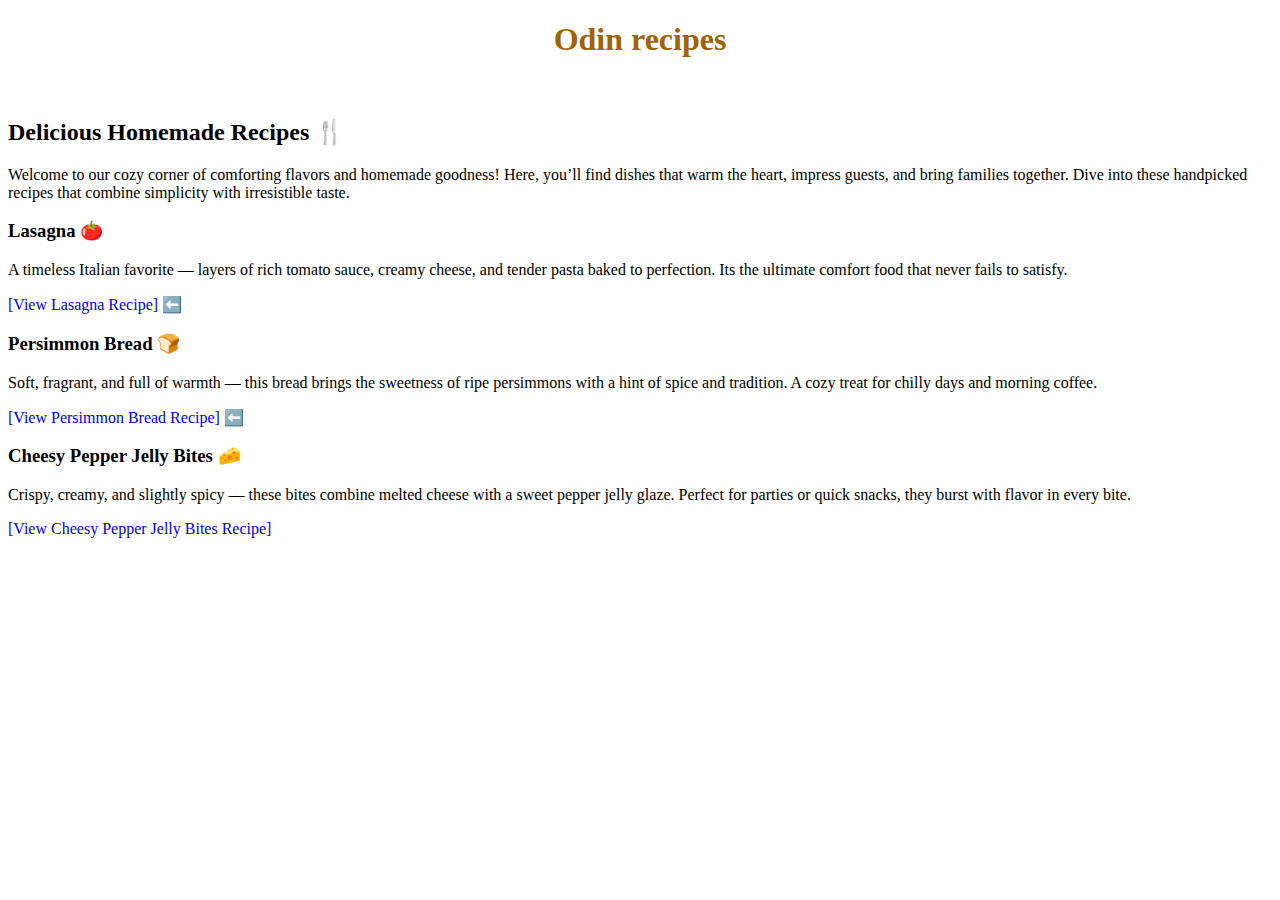
<file: Day 1/index.html>
<!doctype html>
<html lang="en">
  <head>
    <meta charset="UTF-8" />
    <meta name="viewport" content="width=device-width, initial-scale=1.0" />
    <link rel="stylesheet" href="index.css" />
    <title>Odin recipes</title>
  </head>
  <body>
    <h1>Odin recipes</h1>
    <br />
    <h2>Delicious Homemade Recipes 🍴</h2>
    <p>
      Welcome to our cozy corner of comforting flavors and homemade goodness!
      Here, you’ll find dishes that warm the heart, impress guests, and bring
      families together. Dive into these handpicked recipes that combine
      simplicity with irresistible taste.
    </p>
    <h3>Lasagna 🍅</h3>
    <p>
      A timeless Italian favorite — layers of rich tomato sauce, creamy cheese,
      and tender pasta baked to perfection. Its the ultimate comfort food that
      never fails to satisfy.
    </p>
    <a href="recipes/lasagna.html">[View Lasagna Recipe]</a> ⬅️ <br />
    <h3>Persimmon Bread 🍞</h3>
    <p>
      Soft, fragrant, and full of warmth — this bread brings the sweetness of
      ripe persimmons with a hint of spice and tradition. A cozy treat for
      chilly days and morning coffee.
    </p>
    <a href="/recipes/Persimmon Bread.html"
      >[View Persimmon Bread Recipe] ⬅️
    </a>
    <br />
    <h3>Cheesy Pepper Jelly Bites 🧀</h3>
    <p>
      Crispy, creamy, and slightly spicy — these bites combine melted cheese
      with a sweet pepper jelly glaze. Perfect for parties or quick snacks, they
      burst with flavor in every bite.
    </p>
    <a href="/recipes/Cheesy Pepper Jelly Bites.html"
      >[View Cheesy Pepper Jelly Bites Recipe]</a
    >

    <br />
  </body>
</html>
</file>
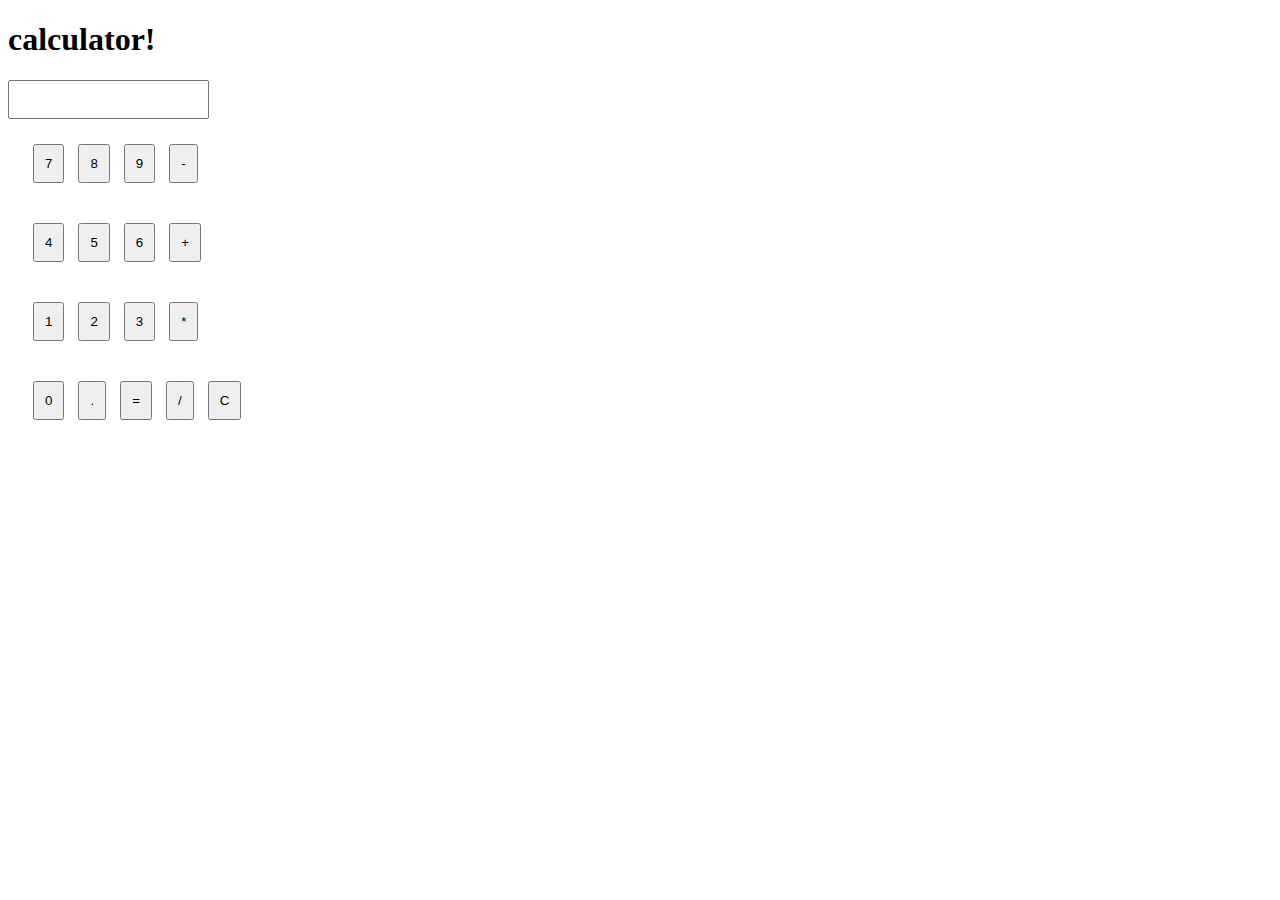
<file: day 5/index.html>
<!doctype html>
<html lang="en">
  <head>
    <meta charset="UTF-8" />
    <meta name="viewport" content="width=device-width, initial-scale=1.0" />
    <title>Calculator</title>
    <link rel="stylesheet" href="style.css" />
  </head>
  <body>
    <h1>calculator!</h1>
    <div class="box">
      <div class="input">
        <input class="display" type="text" />
      </div>
      <div class="buttons">
        <div class="row">
          <button class="button">7</button>
          <button class="button">8</button>
          <button class="button">9</button>
          <button class="button">-</button>
        </div>
        <div class="row">
          <button class="button">4</button>
          <button class="button">5</button>
          <button class="button">6</button>
          <button class="button">+</button>
        </div>
        <div class="row">
          <button class="button">1</button>
          <button class="button">2</button>
          <button class="button">3</button>
          <button class="button">*</button>
        </div>
        <div class="row">
          <button class="button">0</button>
          <button class="button">.</button>
          <button class="button">=</button>
          <button class="button">/</button>
          <button class="button">C</button>
        </div>
      </div>
    </div>

    <script src="script.js"></script>
  </body>
</html>
</file>
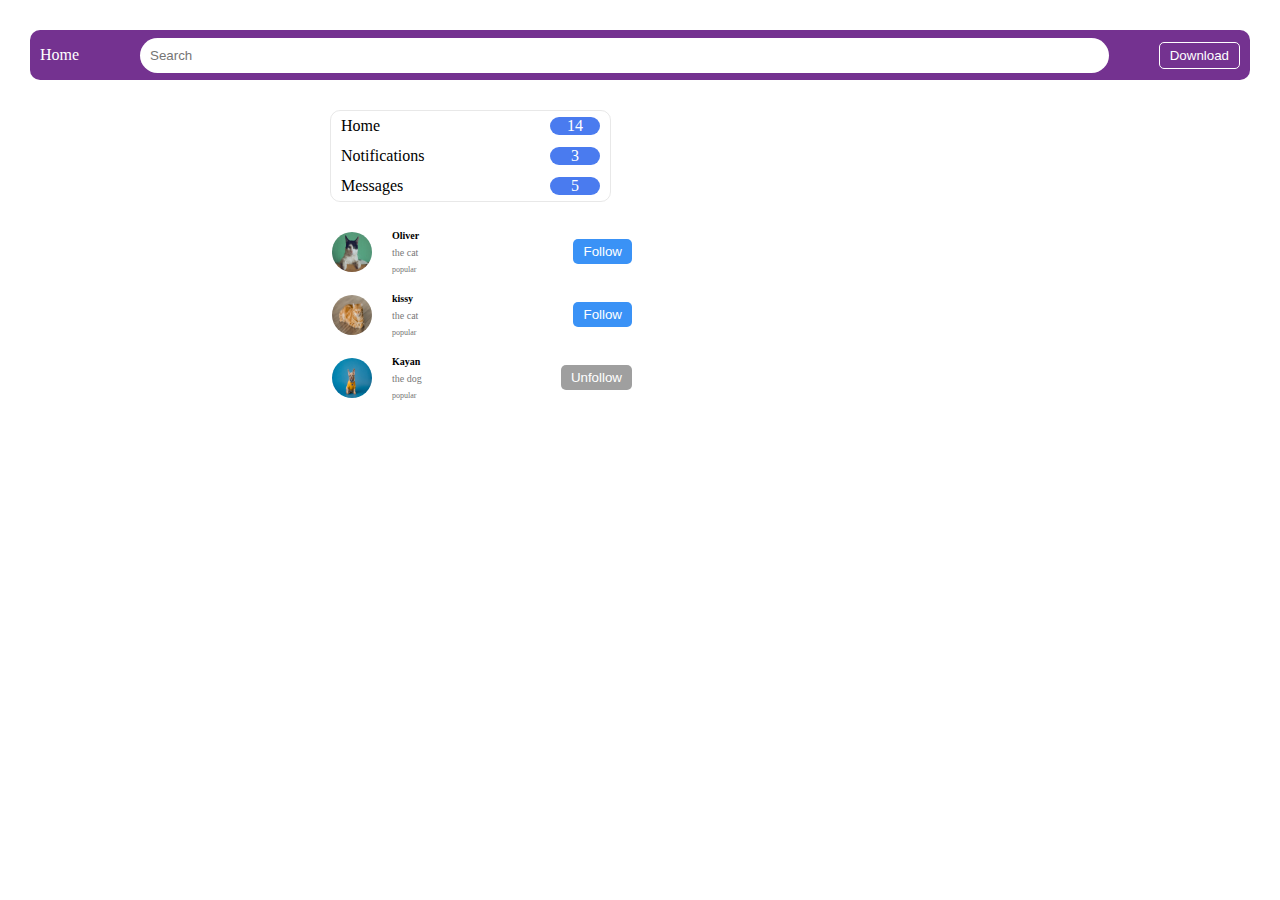
<file: Day 7/index.html>
<!doctype html>
<html lang="en">
  <head>
    <meta charset="UTF-8" />
    <meta name="viewport" content="width=device-width, initial-scale=1.0" />
    <title>flexbox assignments</title>
    <link rel="stylesheet" href="style.css" />
  </head>
  <body>
    <!-- assignment 1 : -->
    <div class="nav-main">
      <div class="nav-left"><p class="p-nav">Home</p></div>
      <div class="nav-middle">
        <input
          class="nav-input"
          type="text"
          name=""
          id=""
          placeholder="Search"
        />
      </div>
      <div class="nav-right"><button class="nav-btn">Download</button></div>
    </div>
    <!-- assignment 2 : -->

    <div class="main1">
      <div class="container">
        <div class="div1">Home</div>
        <div class="div2">14</div>
      </div>
      <div class="container">
        <div class="div1">Notifications</div>
        <div class="div2">3</div>
      </div>
      <div class="container">
        <div class="div1">Messages</div>
        <div class="div2">5</div>
      </div>
    </div>
    <br />
    <!-- assignment 3 : -->
    <div class="cat-main">
      <div class="cat-card">
        <img src="cat.jpg" alt="white cat" />
        <div class="cat-description">
          <p class="cat-name">Oliver</p>
          <p class="cat-type">the cat</p>
          <p class="cat-popularity">popular</p>
        </div>
        <div class="cat-button">
          <button class="button">Follow</button>
        </div>
      </div>
      <div class="cat-card">
        <img src="cat2.jpg" alt="white cat" />
        <div class="cat-description">
          <p class="cat-name">kissy</p>
          <p class="cat-type">the cat</p>
          <p class="cat-popularity">popular</p>
        </div>
        <div class="cat-button">
          <button class="button">Follow</button>
        </div>
      </div>
      <div class="cat-card">
        <img src="dog.jpg" alt="dog" />
        <div class="cat-description">
          <p class="cat-name">Kayan</p>
          <p class="cat-type">the dog</p>
          <p class="cat-popularity">popular</p>
        </div>
        <div class="cat-button">
          <button class="button dog-unfollow">Unfollow</button>
        </div>
      </div>
    </div>
  </body>
</html>
</file>
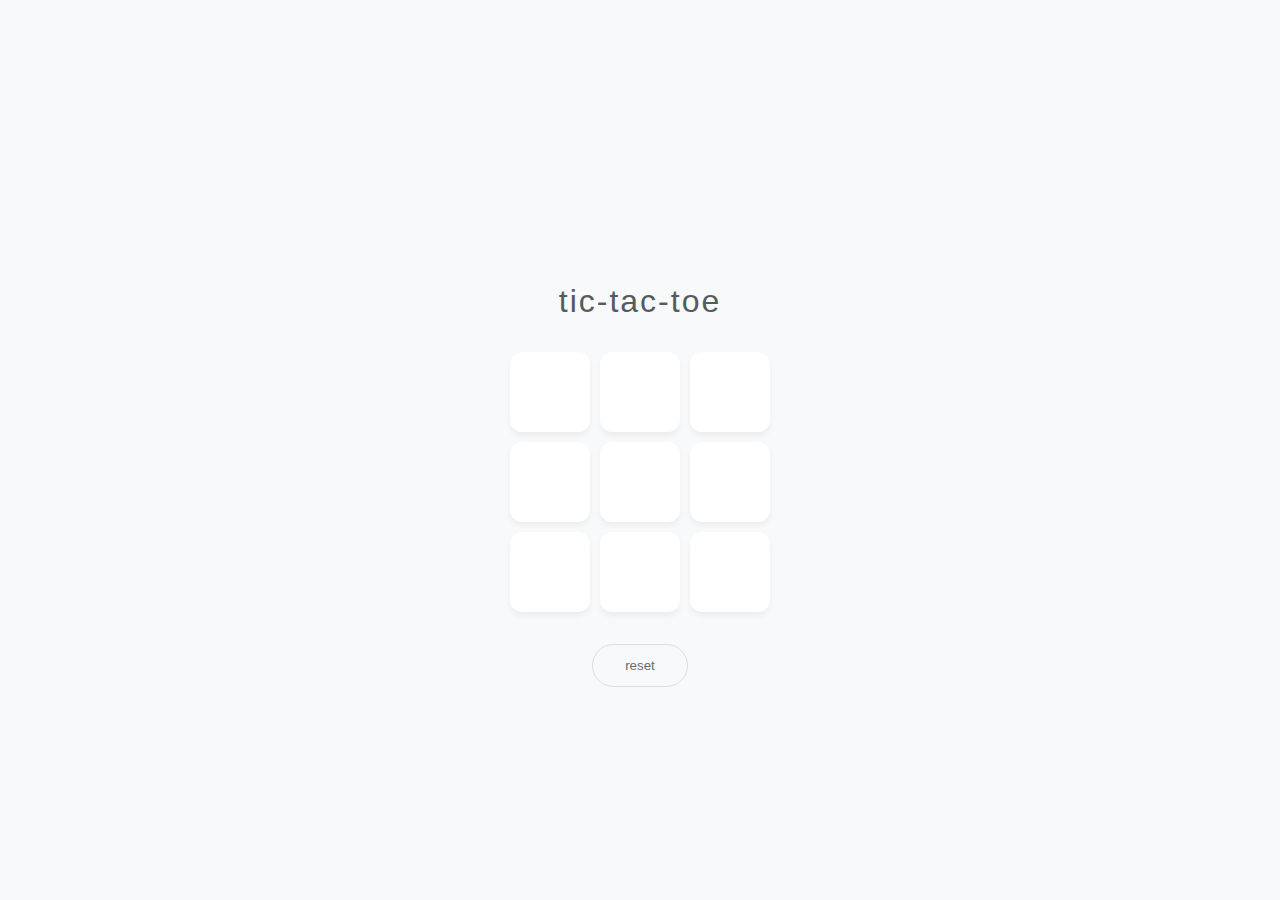
<file: Day 8/index.html>
<!doctype html>
<html lang="en">
  <head>
    <meta charset="UTF-8" />
    <meta name="viewport" content="width=device-width, initial-scale=1.0" />
    <title>tic-tac-toe</title>
    <link rel="stylesheet" href="style.css" />
  </head>
  <body>
    <div class="win-container hide">
      <p class="winner-msg"></p>
    </div>
    <h1>tic-tac-toe</h1>
    <div class="container">
      <div class="screen">
        <button class="box"></button>
        <button class="box"></button>
        <button class="box"></button>
        <button class="box"></button>
        <button class="box"></button>
        <button class="box"></button>
        <button class="box"></button>
        <button class="box"></button>
        <button class="box"></button>
      </div>
    </div>
    <button class="reset">reset</button>
    <script src="app.js"></script>
  </body>
</html>
</file>
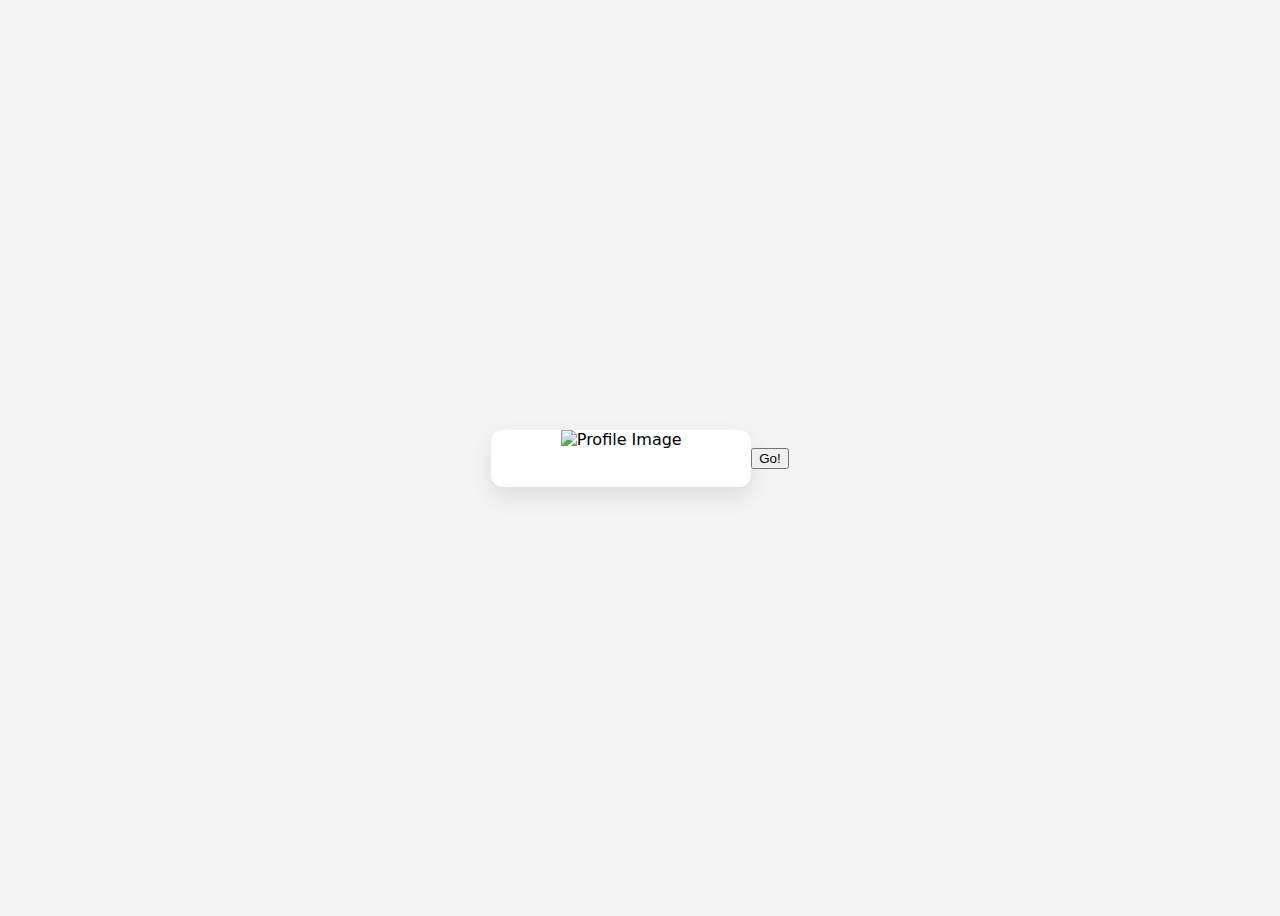
<file: Day 9/index.html>
<!doctype html>
<html lang="en">
  <head>
    <meta charset="UTF-8" />
    <meta name="viewport" content="width=device-width, initial-scale=1.0" />
    <title>API and V8</title>
    <link rel="stylesheet" href="style.css" />
  </head>
  <body>
    <div class="card">
      <img class="avatar-img" alt="Profile Image" />

      <div class="card-content">
        <div class="username"></div>
        <div class="followers"></div>
      </div>
    </div>
    <button class="btn">Go!</button>
    <script src="script.js"></script>
  </body>
</html>
</file>
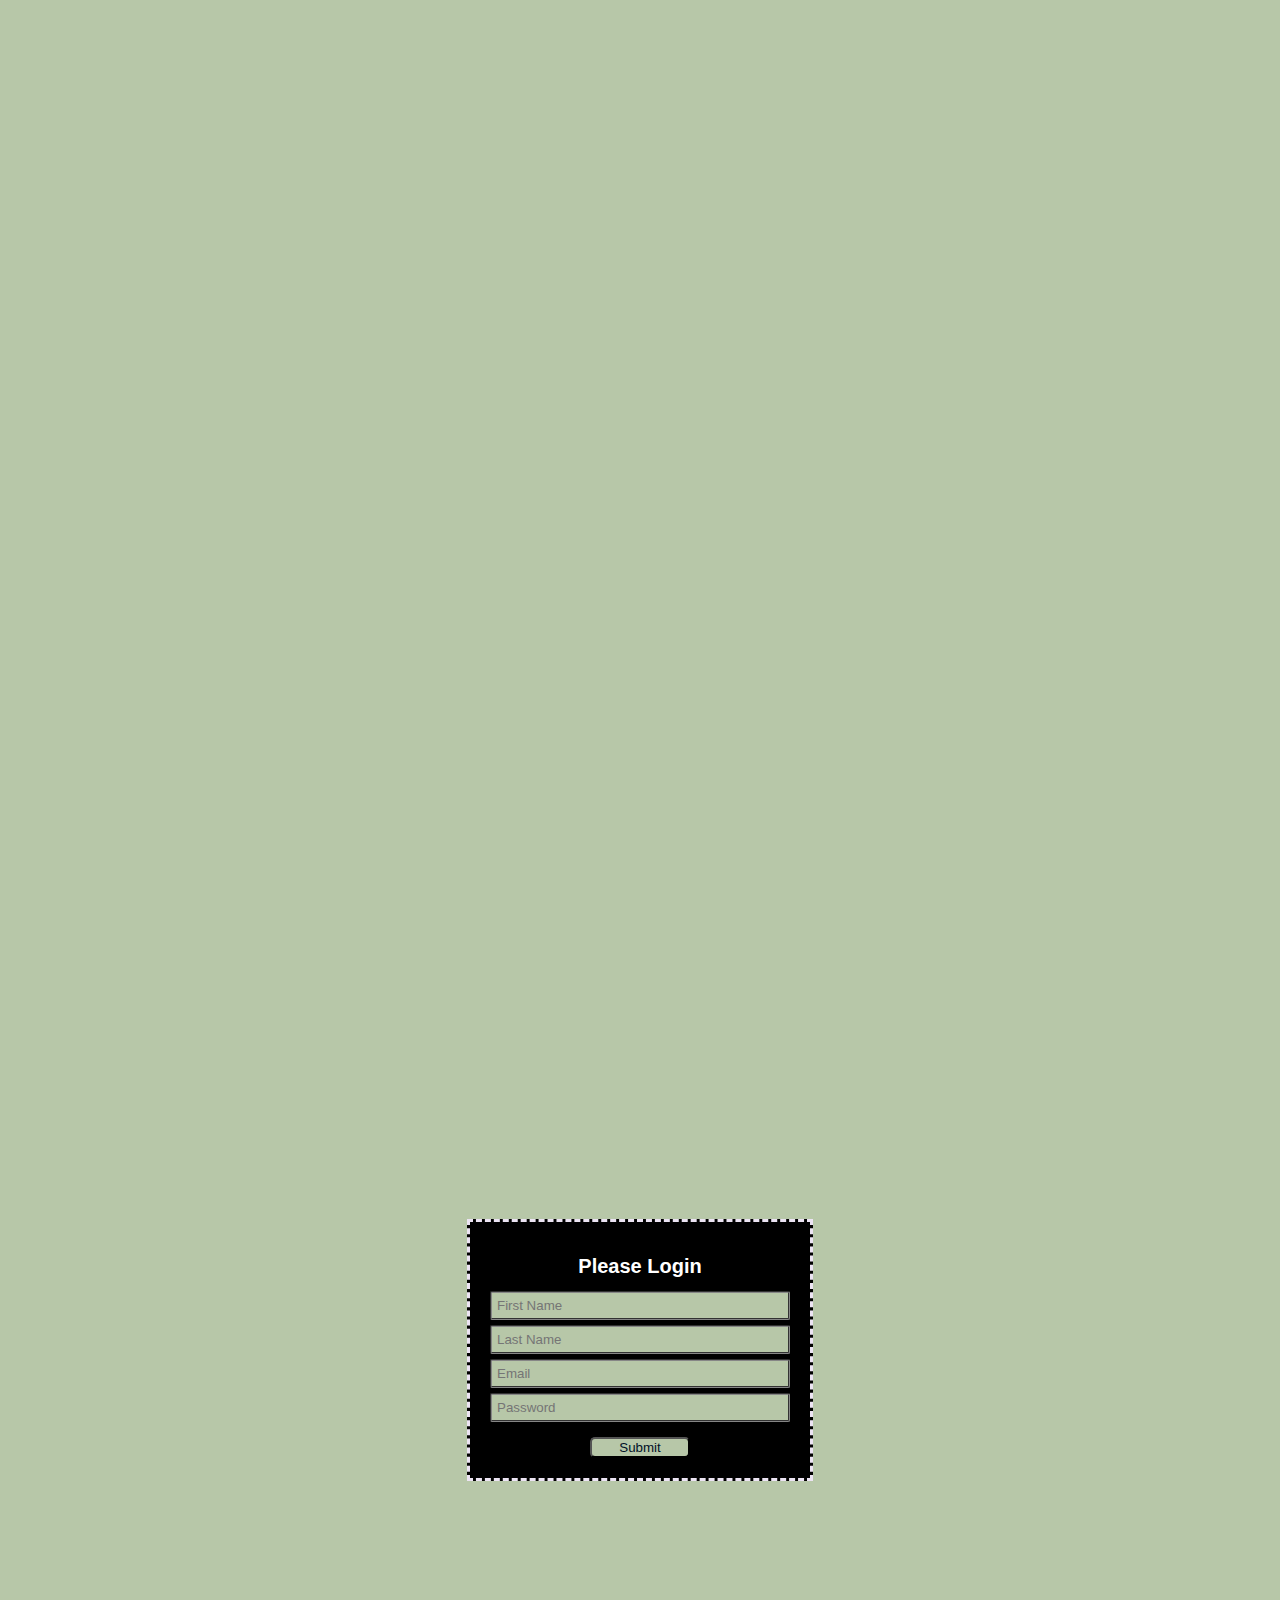
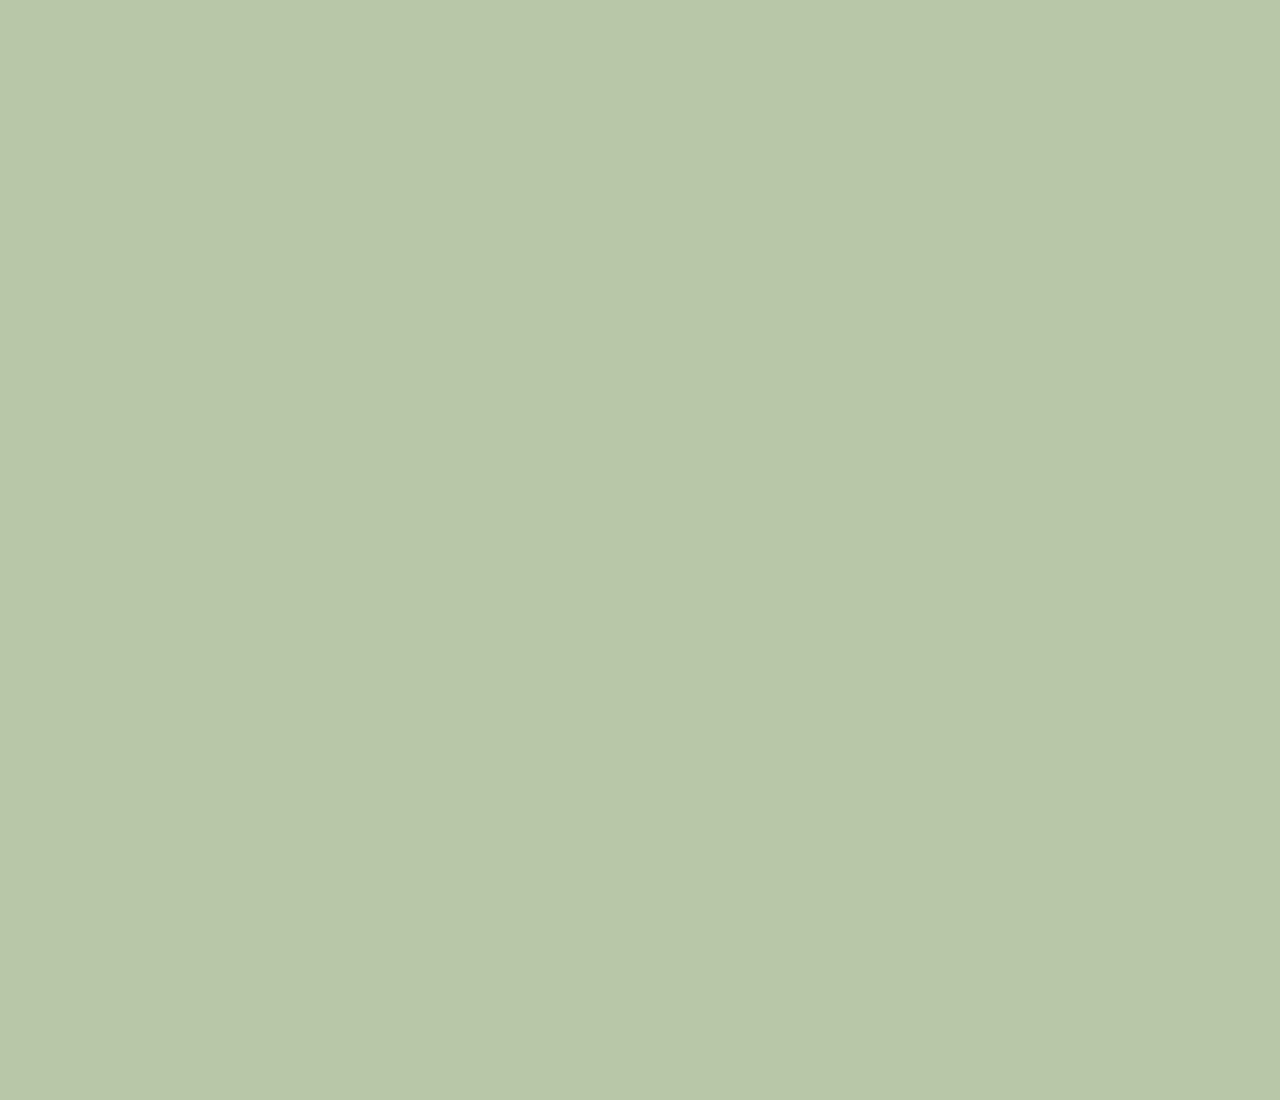
<file: day 2.html>
<!doctype html>
<html lang="en">
  <head>
    <meta charset="UTF-8" />
    <meta name="viewport" content="width=device-width, initial-scale=1.0" />
    <title>Document</title>
    <style>
      /* body {
        font-family: Arial, Helvetica, sans-serif;
        background-color: rgb(34, 34, 34);
        margin: 0;
        padding: 0;
        height: 300vh;
        display: flex;
        justify-content: center;
        align-items: center;
      }
      .card {
        background-color: #919191;
        border-radius: 5px;
        padding: 20px;
        width: 200px;
      }
      h2 {
        color: rgb(0, 121, 213);
        text-align: center;
        text-transform: uppercase;
      }
      form {
        display: flex;
        flex-direction: column;
      }
      input {
        margin-bottom: 10px;
        padding: 5px;
        border: 1px solid rgb(207, 207, 207);
        border-radius: 5px;
        background-color: rgb(186, 186, 186);
      }
      button {
        color: rgb(255, 255, 255);
        background-color: rgb(27, 69, 87);
        cursor: pointer;
        border-radius: 5px;
      }
      button:hover {
        background-color: rgb(3, 42, 96);
      } */

      body {
        background-color: rgb(183, 199, 168);
        margin: 0;
        padding: 0;
        height: 300vh;
        display: flex;
        justify-content: center;
        align-items: center;
        font-family: Impact, Haettenschweiler, 'Arial Narrow Bold', sans-serif;
      }
      h1 {
        color: rgb(255, 255, 255);
        text-align: center;
        font-size: 20px;
      }
      .card {
        background-color: rgb(0, 0, 0);
        /* width: 500px; */
        color: rgb(236, 228, 243);
        padding: 20px;
        border: 3px dashed;
      }
      button {
        color: rgb(1, 17, 39);
        background-color: rgb(183, 199, 168);
        cursor: pointer;
        align-items: center;
        width: 100px;
        display: flex;
        flex-direction: column;
        align-items: center;
        margin-top: 10px;
        align-self: center;
        border-radius: 5px;
      }
      button:hover {
        background-color: rgb(0, 134, 27);
        color: aliceblue;
      }

      form {
        display: flex;
        flex-direction: column;
        width: 300px;
      }
      input {
        border-radius: 2px;
        border-style: groove;
        padding: 5px;
        border-color: rgb(134, 134, 134);
        margin-bottom: 5px;
        background-color: rgb(183, 199, 168);
      }
    </style>
  </head>
  <body>
    <!-- <div class="card">
      <h2>Login</h2>
      <form action="">
        <input type="email" placeholder="Email" />
        <input type="password" placeholder="Password" />
        <button>Login</button>
      </form>
    </div> -->
    <div class="card">
      <h1>Please Login</h1>
      <form action="">
        <input type="text" name="fn" id="fn" placeholder="First Name" />

        <input type="text" name="ln" id="ln" placeholder="Last Name" />
        <input type="email" placeholder="Email" />
        <input type="password" placeholder="Password" />
        <button>Submit</button>
      </form>
    </div>
  </body>
</html>
</file>
<file: Day 1/index.css>
a {
    font-weight: 400;
    text-decoration: none;
}
ul {
    list-style: none;
    line-height: 2.1;
}
ol {
    list-style: none;
    line-height: 2.1;
    
}

h1 {
    color: rgb(159, 100, 3);
    text-align: center;
}
</file>
<file: day 5/style.css>
.row {
  margin: 10px 10px;
  padding: 10px;
}
input {
  padding: 10px;
}
.button {
  padding: 10px;
  margin: 5px;
}
</file>
<file: Day 7/style.css>
body {
  margin: 10px;
  padding: 20px;
  font-family: poppins;
}

.container {
  display: flex;
  flex-direction: row;
  justify-content: space-between;
  height: 30px;
  align-items: center;
}

.div1 {
  font-family: Poppins;
  margin-left: 10px;
}
.div2 {
  font-family: Poppins;

  background-color: rgb(74, 123, 239);
  color: white;
  width: 50px;
  border-radius: 15px;
  text-align: center;
  margin-right: 10px;
}

.main1 {
  width: 279px;
  border: 1px solid rgba(141, 141, 141, 0.199);
  border-radius: 10px;
  margin-left: 300px;
  margin-top: 30px;
}

.nav-main {
  display: flex;
  justify-content: space-between;
  align-items: center;
  background-color: rgb(116, 50, 144);
  color: white;
  border-radius: 10px;
}

.nav-left {
  padding-left: 10px;
  width: 100px;
}
.nav-right {
  padding-right: 10px;
  margin-left: 70px;
}
.nav-middle {
  flex: 1;
}
.nav-input {
  border-radius: 100px;
  width: 100%;
  border: none;
  padding: 10px;
}

.nav-btn {
  color: white;
  background-color: rgb(116, 50, 144);
  border: none;
  border: 1px solid;

  border-radius: 5px;
  padding: 5px 10px;
  transition: 0.3s;
  cursor: pointer;
}
.nav-btn:hover {
  background-color: rgb(97, 41, 121);
}
p-nav {
  font-weight: 600;
}

.cat-main {
  padding-left: 300px;
}
.cat-card {
  display: flex;
  align-items: center;
  padding: 2px;
  width: 300px;
}

img {
  width: 40px;
  height: 40px;
  border-radius: 100px;
  margin-right: 20px;
}

.cat-description {
  flex: 1;
  font-size: 10px;
  line-height: 7px;
}
.cat-name {
  font-weight: 600;
}
.cat-type {
  color: rgb(120, 120, 120);
}
.cat-popularity {
  color: rgb(116, 116, 116);
  font-size: 8px;
}
.button {
  background-color: rgb(58, 146, 246);
  color: white;
  border: none;
  font-weight: 500;
  padding: 5px 10px;
  border-radius: 5px;
}

.dog-unfollow {
  background-color: rgb(159, 159, 159);
}
</file>
<file: Day 8/style.css>
/* style2.css */

:root {
  --bg-color: #f8f9fa;
  --text-color: #2d3436;
  --accent-color: #0984e3;
  --cell-size: 80px;
  --border-radius: 12px;
}

body {
  background-color: var(--bg-color);
  color: var(--text-color);
  font-family:
    'Inter',
    -apple-system,
    BlinkMacSystemFont,
    sans-serif;
  display: flex;
  flex-direction: column;
  align-items: center;
  justify-content: center;
  min-height: 100vh;
  margin: 0;
}

h1 {
  font-weight: 300;
  letter-spacing: 2px;
  text-transform: lowercase;
  margin-bottom: 2rem;
  opacity: 0.8;
}

/* Grid Layout */
.screen {
  display: grid;
  grid-template-columns: repeat(3, var(--cell-size));
  grid-template-rows: repeat(3, var(--cell-size));
  gap: 10px;
}

/* Individual Buttons (Cells) */
.box {
  background: white;
  border: none;
  border-radius: var(--border-radius);
  box-shadow: 0 4px 6px rgba(0, 0, 0, 0.05);
  font-size: 2rem;
  font-weight: 400;
  cursor: pointer;
  transition:
    transform 0.1s ease,
    background 0.2s ease;
  color: var(--text-color);
}

.box:hover {
  background: #ffffff;
  transform: translateY(-2px);
  box-shadow: 0 6px 12px rgba(0, 0, 0, 0.08);
}

.box:active {
  transform: translateY(0);
}

/* Reset Button */
.reset {
  margin-top: 2rem;
  padding: 0.8rem 2rem;
  background: transparent;
  border: 1px solid #dcdde1;
  border-radius: 30px;
  text-transform: lowercase;
  cursor: pointer;
  transition: all 0.3s ease;
  color: #636e72;
}

.reset:hover {
  background: var(--text-color);
  color: white;
  border-color: var(--text-color);
}

/* Win Message Overlay */
.win-container {
  margin-bottom: 1rem;
  height: 2rem; /* Keeps layout stable when message appears */
}

.winner-msg {
  font-weight: 600;
  color: var(--accent-color);
}

.hide {
  visibility: hidden;
}
</file>
<file: Day 9/style.css>
body {
  min-height: 100vh;
  display: flex;
  justify-content: center;
  align-items: center;
  background: #f4f4f4;
  font-family: system-ui, sans-serif;
}

.card {
  width: 260px;
  background: #ffffff;
  border-radius: 12px;
  box-shadow: 0 10px 25px rgba(0, 0, 0, 0.1);
  overflow: hidden;
  text-align: center;
}

.card img {
  width: 100%;
  height: 180px;
  object-fit: cover;
}

.card-content {
  padding: 16px;
}

.username {
  font-size: 1.1rem;
  font-weight: 600;
  margin-bottom: 6px;
}

.followers {
  font-size: 0.9rem;
  color: #666;
}
</file>
